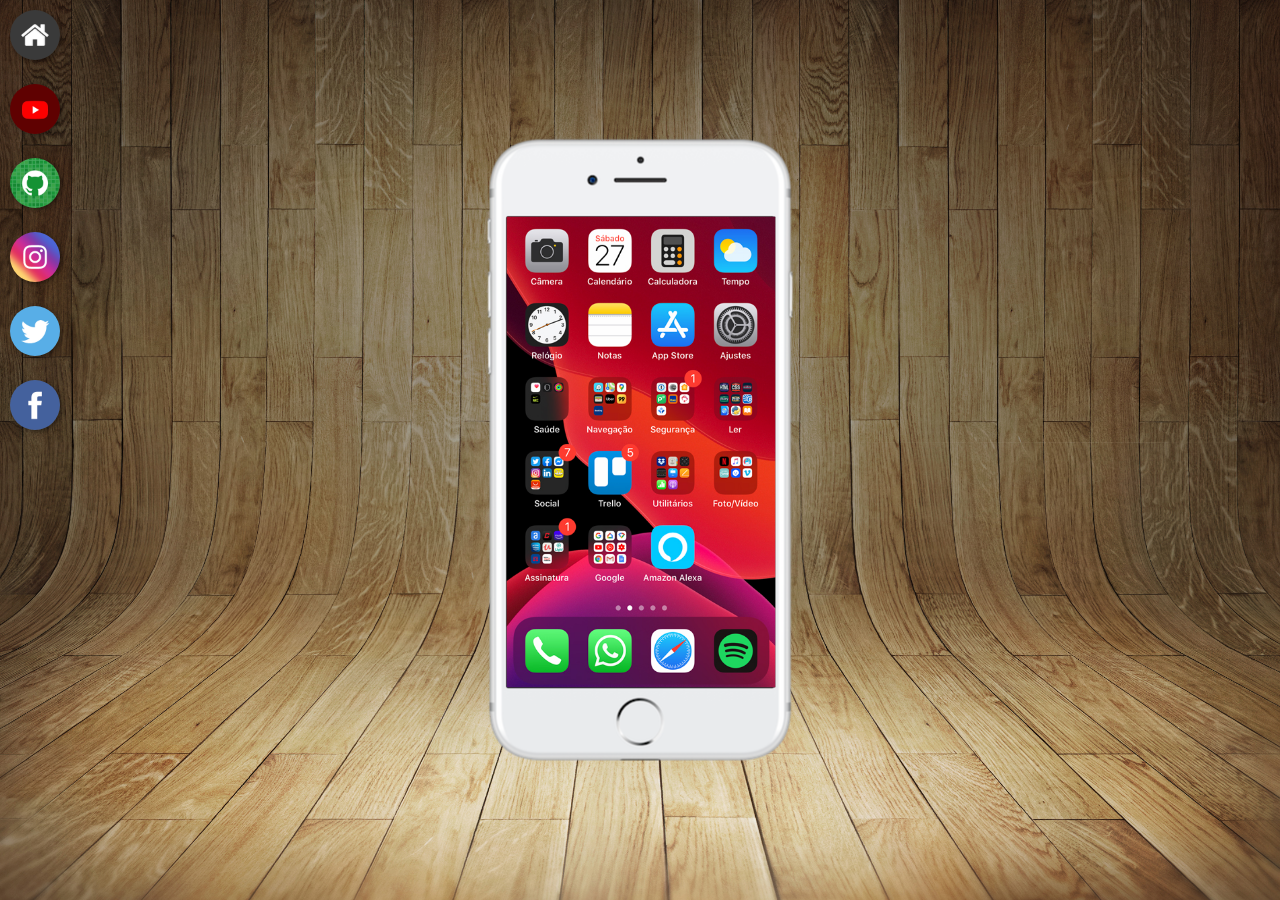
<file: index.html>
<!DOCTYPE html>
<html lang="pt-br">
<head>
  <meta charset="UTF-8">
  <meta name="viewport" content="width=device-width, initial-scale=1.0">
  <title>Desafio 13</title>
  <link rel="stylesheet" href="style.css"> 
  <link rel="shortcut icon" href="favicon.ico" type="image/x-icon">
</head>
<body>
  <main>
    <section id="telefone">
      <iframe src="home.html" name="tela" id="tela" frameborder="0"> 
        Seu navegador não é compatível com isso.
      </iframe>
    </section>
    <section id="redes-sociais">
      <a href="#" target="tela"><img src="imagens/logo-home.jpg" alt=""></a><br>
      <a href="#" target="tela"><img src="imagens/logo-youtube.jpg" alt=""></a><br>
      <a href="#" target="tela"><img src="imagens/logo-github.jpg" alt="">
      </a><br>
      <a href="#" target="tela"><img src="imagens/logo-instagram.jpg" alt=""></a><br>
      <a href="#" target="tela"><img src="imagens/logo-twitter.jpg" alt=""></a><br>
      <a href="#" target="tela"><img src="imagens/logo-facebook.jpg" alt=""></a><br>
    </section>
  </main>
</body>
</html>
</file>
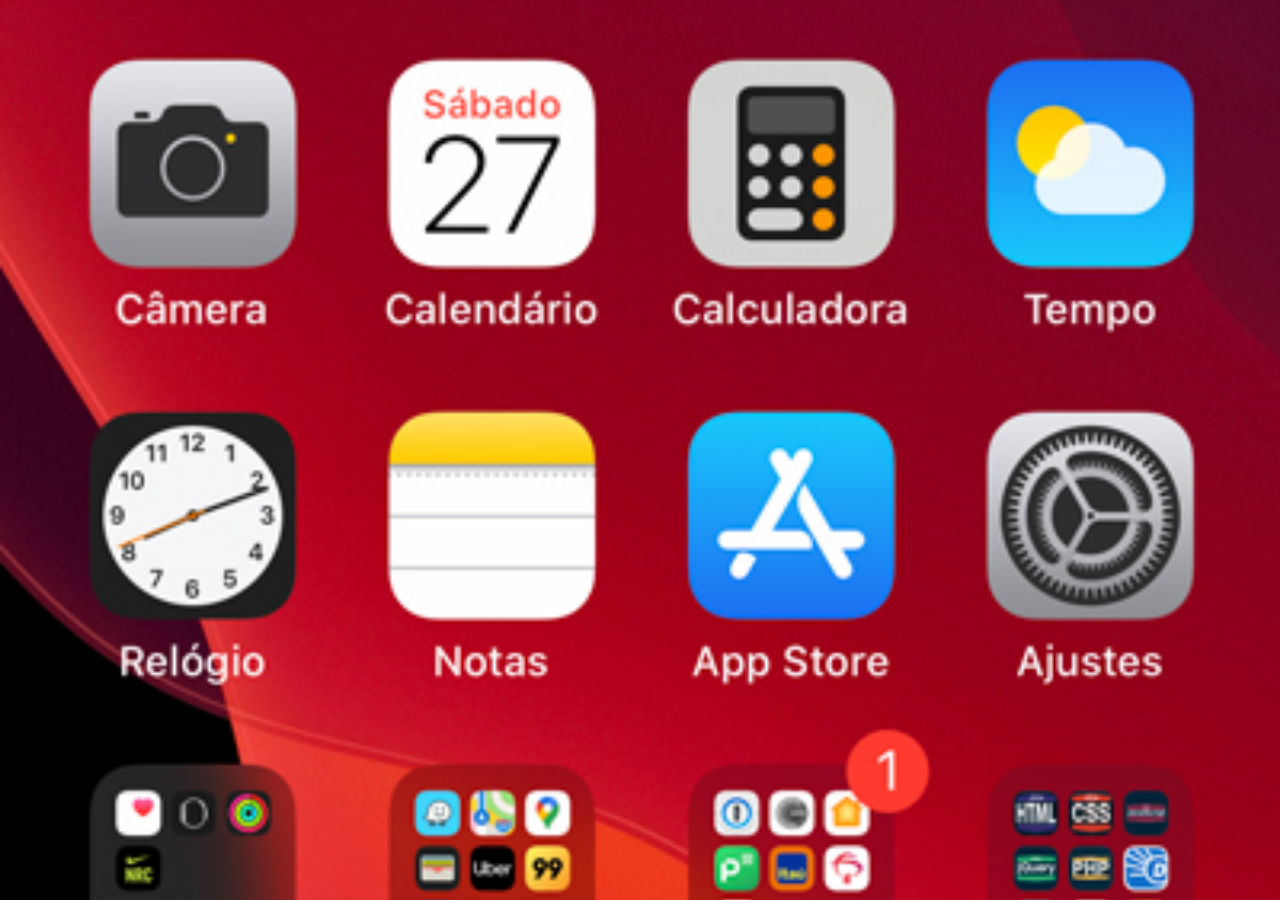
<file: home.html>
<!DOCTYPE html>
<html lang="pt-br">
<head>
    <meta charset="UTF-8">
    <meta name="viewport" content="width=device-width, initial-scale=1.0">
    <title>Home</title>
    <style>

        * {
            margin: 0px;
            padding: 0px;
        }

        body {
            width: 100vw;
            height: 100vh;
            background: black url(imagens/tela-home.jpg) no-repeat top center;
            background-size: cover;
        }
        
    </style>
</head>
<body>
    
</body>
</html>
</file>
<file: style.css>
@charset "UTF-8";

* {
    margin: 0px;
    padding: 0px;
    font-family: Arial, "Helvetica Neue", Helvetica, sans-serif;
}

:root {

}

html, body {
    height: 100vh;
    width: 100vw;
    background-color: black;
}

body {
    background: url(imagens/fundo-madeira.jpg) no-repeat top center;
    background-size: cover;
    background-attachment: fixed;
}

main {
    height: 100vh;
    position: relative;
}

section#telefone {
    position: absolute;
    top: 50%;
    left: 50%;
    transform: translate(-50%, -50%);
    height: 627px;
    width: 311px;
    background: url(imagens/frame-iphone.png) no-repeat;
}

iframe#tela {
    position: relative;
    top: 80px;
    left: 22px;
    width: 269px;
    height: 471px;
}

section#redes-sociais img {
    width: 50px;
    height: 50px;
    margin: 10px;
    border-radius: 50%;
    box-shadow: 2px 2px 5px rgba(0, 0, 0, 0.404);
    box-sizing: border-box;
}
section#redes-sociais img:hover {
    border: 2px solid rgba(255, 255, 255, 0.918);
    transform: translate(-2px, -2px);
    box-shadow: 5px 5px 10px rgba(0, 0, 0, 0.329);
    transition: transform .2s, border .5s;
}
</file>
